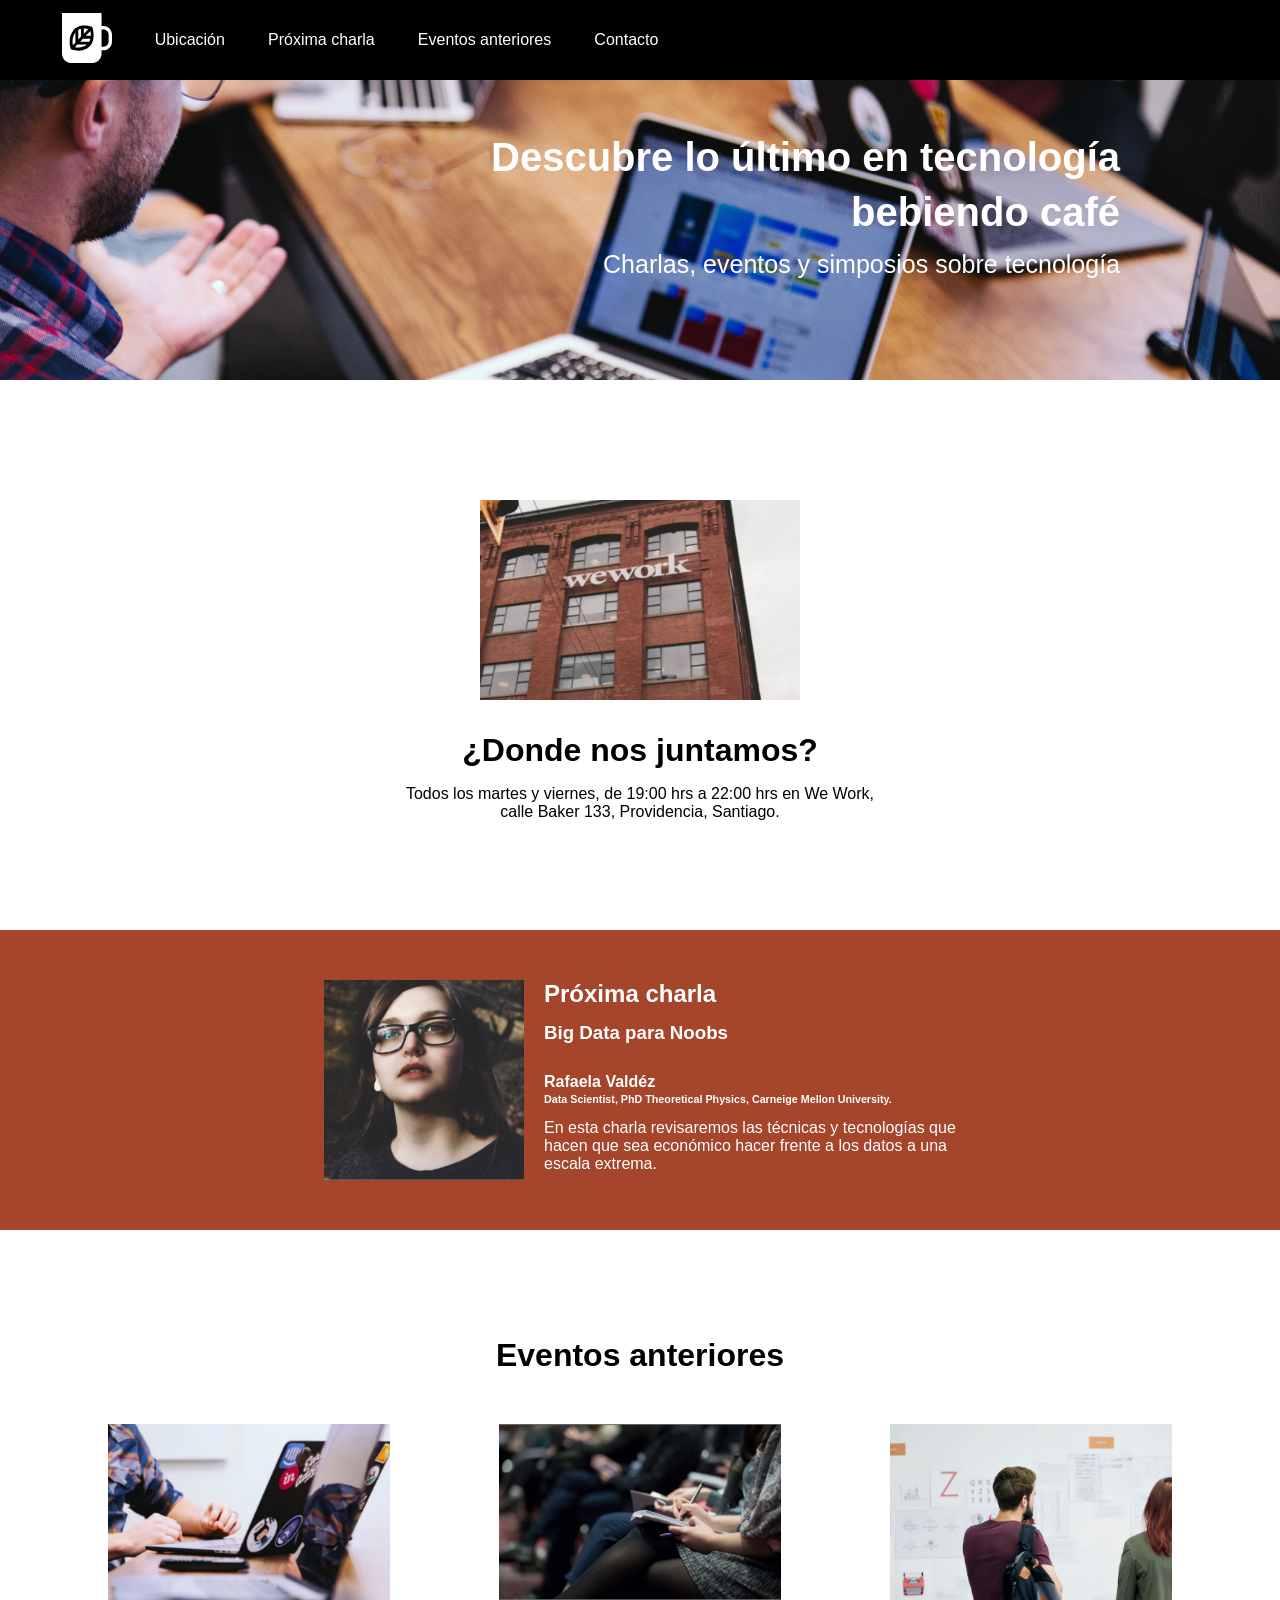
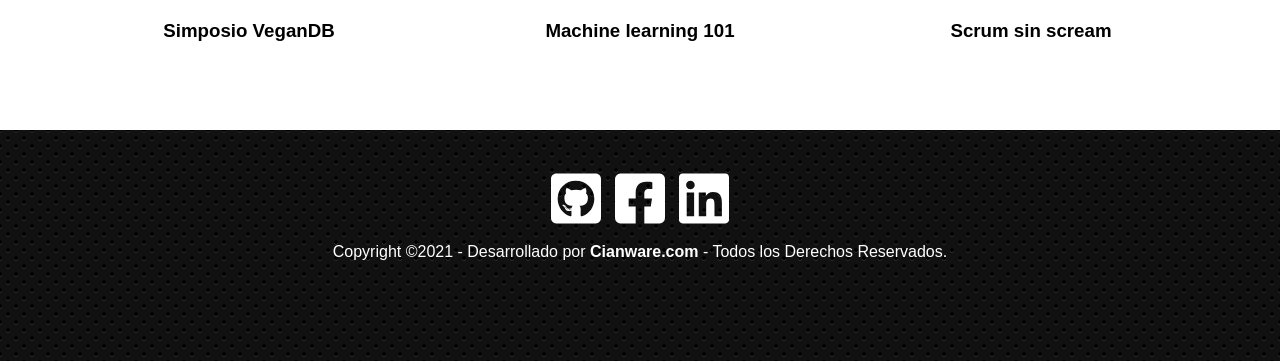
<file: index.html>
<!DOCTYPE html>
<html lang="es">
<head>
    <meta charset="UTF-8">
    <meta name="viewport" content="width=device-width, initial-scale=1.0">
    <title>Desafío - Meet & Coffee</title>
    <meta name="author" content="Daniel Andrés Vega Caro" />
    <meta name="copyright" content="Cianware.com" />
    <meta name="description" content="Descubre lo último en tecnología bebiendo café">
    <meta name="keywords" content="charlas, eventos, simposios, tecnología, co-work">
    <link rel="icon" type="image/png" href="assets/img/favicon.png">
    <link rel="stylesheet" href="assets/css/style.css">
</head>
<body>
    <!-- 1era Caja -->
    <Header class="header">
            <ul class="menu">
                <a href="index.html"><img src="assets/img/coffee-cup.svg" alt="logo" class="logo"></a>
                <li><a href="#ubicacion">Ubicación</a></li>
                <li><a href="#proxima-charla">Próxima charla</a></li>
                <li><a href="#eventos-anteriores">Eventos anteriores</a></li>
                <li><a href="#contacto">Contacto</a></li>
            </ul>
    </Header>
    <!-- 2da Caja -->
    <Main class="main-0">
        <div class="contenido-0">
            <div class="seccion-1">
                <img src="assets/img/bg-hero.png" alt="logo" class="bg-image">
                <h1 class="primer-h1">Descubre lo último en tecnología</h1>
                <h1>bebiendo café</h1>
                <p>Charlas, eventos y simposios sobre tecnología</p>
            </div>

            <a name="ubicacion"></a>
            <div class="seccion-2">
                <img src="assets/img/we-work.jpg" alt="we work" class="we-work-image">
                <h2>¿Donde nos juntamos?</h2>
                <p>Todos los martes y viernes, de 19:00 hrs a 22:00 hrs en 
                    We Work,<br />calle Baker 133, Providencia, Santiago.</p>
            </div>

            <a name="proxima-charla"></a>
            <div class="seccion-3">
                <img src="assets/img/speaker.jpg" alt="speaker" class="speaker-image">
                <div> 
                    <h2>Próxima charla</h2>
                    <h3>Big Data para Noobs</h3>
                    <h4>Rafaela Valdéz</h4>
                    <h6>Data Scientist, PhD Theoretical Physics, Carneige Mellon University.</h6>
                    <p>En esta charla revisaremos las técnicas y tecnologías que<br/>
                        hacen que sea económico hacer frente a los datos a una<br/>
                        escala extrema.
                    </p>
                </div>

            </div>

            <a name="eventos-anteriores"></a>
            <div class="seccion-4">
                    <h2>Eventos anteriores</h2>
                    <div class="eventos-container">
                        <div class="eventos-anteriores">
                            <a href="evento01.html">
                                <img src="assets/img/simposio-vegan.jpg" alt="post simposio vegan" class="evento-image">
                            </a> 
                            <h3>Simposio VeganDB</h3>
                        </div>
                        <div class="eventos-anteriores">
                            <a href="#eventos-anteriores">
                                <img src="assets/img/machine-learning.jpg" alt="machine learning"  class="evento-image"> 
                            </a>
                            <h3>Machine learning 101</h3>
                        </div>
                        <div class="eventos-anteriores">
                            <a href="#eventos-anteriores">
                                <img src="assets/img/scrum-sin-scream.jpg" alt="scrum sin scream"  class="evento-image">
                            </a>
                            <h3>Scrum sin scream</h3>
                        </div>
                    </div>
            </div>
        </div>
    </Main>
    <!-- 3era Caja -->
    <Footer class="footer-0">
        <a name="contacto"></a>
        <div>
            <a href="https://github.com/Rockelarre" target="_blank"><img src="assets/img/github-square-brands.svg" alt="Logo Github" class="icono"></a>
            <a href="https://facebook.com/LEOGRISES" target="_blank"><img src="assets/img/facebook-square-brands.svg" alt="Logo Facebook" class="icono"></a>
            <a href="https://www.linkedin.com/in/leogris/" target="_blank"><img src="assets/img/linkedin-brands.svg" alt="Logo Linkedin" class="icono"></a>
        </div>
        <p class="cianware">Copyright &copy;2021 - Desarrollado por <a href="https://cianware.com/" target="_blank"><strong>Cianware.com</strong></a>&nbsp- Todos los Derechos Reservados.</p>
    </Footer>
</body>
</html>
</file>
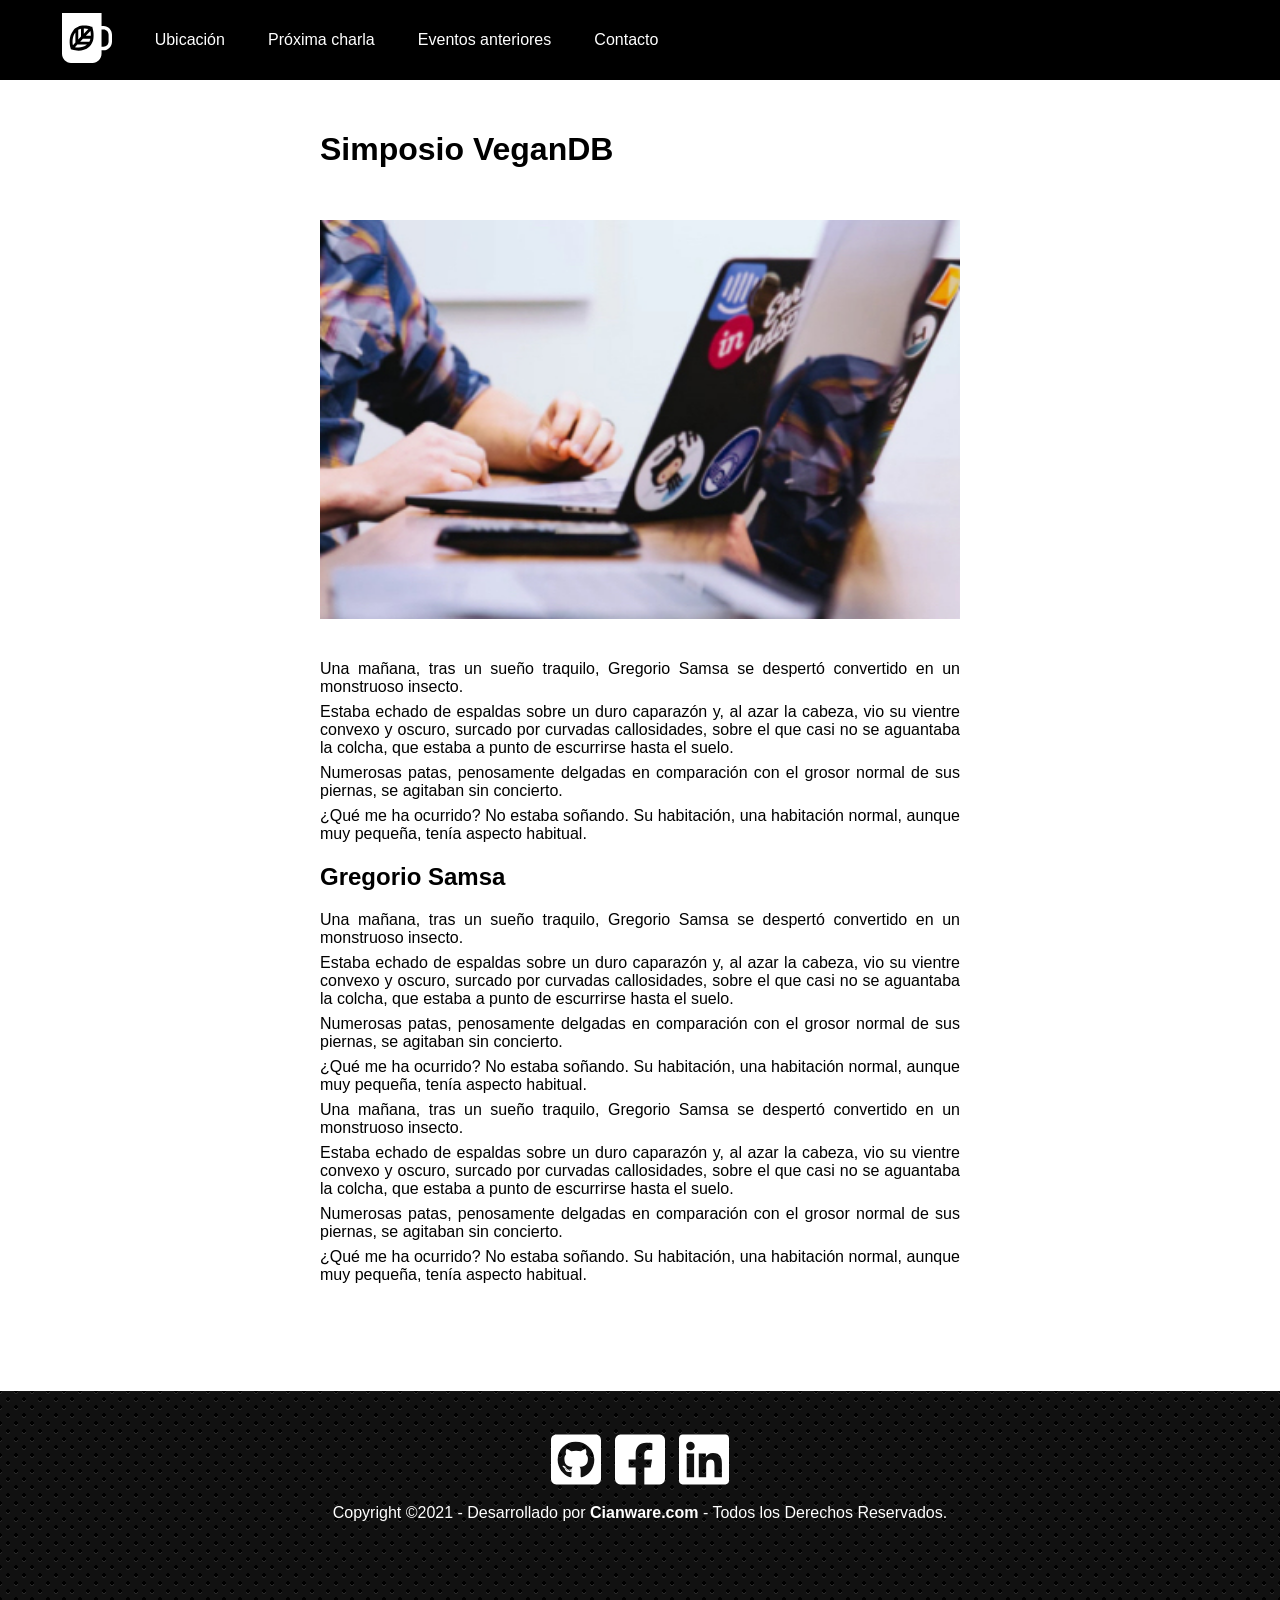
<file: evento01.html>
<!DOCTYPE html>
<html lang="es">
    <head>
        <meta charset="UTF-8">
        <meta name="viewport" content="width=device-width, initial-scale=1.0">
        <title>Desafío - Meet & Coffee</title>
        <meta name="author" content="Daniel Andrés Vega Caro" />
        <meta name="copyright" content="Cianware.com" />
        <meta name="description" content="Descubre lo último en tecnología bebiendo café">
        <meta name="keywords" content="charlas, eventos, simposios, tecnología, co-work">
        <link rel="icon" type="image/png" href="assets/img/favicon.png">
        <link rel="stylesheet" href="assets/css/style.css">
    </head>
<body>
    <!-- 1era Caja -->
    <Header class="header">
        <ul class="menu">
            <a href="index.html"><img src="assets/img/coffee-cup.svg" alt="logo" class="logo"></a>
            <li><a href="index.html#ubicacion">Ubicación</a></li>
            <li><a href="index.html#proxima-charla">Próxima charla</a></li>
            <li><a href="index.html#eventos-anteriores">Eventos anteriores</a></li>
            <li><a href="#contacto">Contacto</a></li>
        </ul>
    </Header>
    <!-- 2da Caja -->
    <Main class="main">
        <div class="contenido">
            <h1>Simposio VeganDB</h1>
            
            <img src="assets/img/simposio-vegan.jpg" alt="simposio vegan" class="simposio-vegan">
            
            <p>Una mañana, tras un sueño traquilo, Gregorio Samsa se despertó convertido 
                en un monstruoso insecto.</p>
            
            <p>Estaba echado de espaldas sobre un duro caparazón y, al azar la cabeza, 
                vio su vientre convexo y oscuro, surcado por curvadas callosidades, sobre 
                el que casi no se aguantaba la colcha, que estaba a punto de escurrirse 
                hasta el suelo.</p>
            
            <p>Numerosas patas, penosamente delgadas en comparación con el grosor normal 
                de sus piernas, se agitaban sin concierto.</p>
            
            <p>¿Qué me ha ocurrido? No estaba soñando. Su habitación, una habitación normal, 
                aunque muy pequeña, tenía aspecto habitual.</p>
            
            <h2>Gregorio Samsa</h2>

            <p>Una mañana, tras un sueño traquilo, Gregorio Samsa se despertó convertido 
                en un monstruoso insecto.</p>
            
            <p>Estaba echado de espaldas sobre un duro caparazón y, al azar la cabeza, 
                vio su vientre convexo y oscuro, surcado por curvadas callosidades, sobre 
                el que casi no se aguantaba la colcha, que estaba a punto de escurrirse 
                hasta el suelo.</p>
            
            <p>Numerosas patas, penosamente delgadas en comparación con el grosor normal 
                de sus piernas, se agitaban sin concierto.</p>
            
            <p>¿Qué me ha ocurrido? No estaba soñando. Su habitación, una habitación normal, 
                aunque muy pequeña, tenía aspecto habitual.</p>

            <p>Una mañana, tras un sueño traquilo, Gregorio Samsa se despertó convertido 
                en un monstruoso insecto.</p>
            
            <p>Estaba echado de espaldas sobre un duro caparazón y, al azar la cabeza, 
                vio su vientre convexo y oscuro, surcado por curvadas callosidades, sobre 
                el que casi no se aguantaba la colcha, que estaba a punto de escurrirse 
                hasta el suelo.</p>
            
            <p>Numerosas patas, penosamente delgadas en comparación con el grosor normal 
                de sus piernas, se agitaban sin concierto.</p>
            
            <p>¿Qué me ha ocurrido? No estaba soñando. Su habitación, una habitación normal, 
                aunque muy pequeña, tenía aspecto habitual.</p>

        </div>
    </Main>
    <!-- 3era Caja -->
    <Footer class="footer">
        <a name="contacto"></a>
        <div>
            <a href="https://github.com/Rockelarre" target="_blank"><img src="assets/img/github-square-brands.svg" alt="Logo Github" class="icono"></a>
            <a href="https://facebook.com/LEOGRISES" target="_blank"><img src="assets/img/facebook-square-brands.svg" alt="Logo Facebook" class="icono"></a>
            <a href="https://www.linkedin.com/in/leogris/" target="_blank"><img src="assets/img/linkedin-brands.svg" alt="Logo Linkedin" class="icono"></a>
        </div>
        <p class="cianware">Copyright &copy;2021 - Desarrollado por <a href="https://cianware.com/" target="_blank"><strong>Cianware.com</strong></a>&nbsp- Todos los Derechos Reservados.</p>
    </Footer>
</body>
</html>
</file>
<file: assets/css/style.css>
body{
    font-family: Arial, Helvetica, sans-serif;
    margin:0;
}

p {
    text-align: justify;
}

a{
    text-decoration: none;
}

.header{
    background: black;
    height:80px;
    width:100%;
    color:white;

    display: flex;
    flex-direction: row;
}
.menu{
    width:50%;
    list-style: none;

    display: flex;
    flex-direction: row;
    justify-content: space-around;
    align-items: center;
}
.menu a{
    color:white;
}
.menu a:hover{
    opacity:1;
    color:cyan;
    cursor: pointer;
}

.logo{
    height:50px;
    width:50px;
}
/* ----------------------------------------- */
.main{
    background: white;
    width:100%;

    display: flex;
    flex-direction: column;
    justify-content: flex-start;
    align-items: center;

    margin-top:30px;
}
.main-0{
    background: white;
    width:100%;

    display: flex;
    flex-direction: column;
    justify-content: flex-start;
    align-items: center;
}

.simposio-vegan{
    width:100%;
    margin-top: 30px;
    margin-bottom: 30px;
}

.contenido{
    width:50%;
}

.contenido-0{
    width:100%;
}

.seccion-1{
    height: 300px;

    display: flex;
    flex-direction: column;
    align-items: flex-end;
}
.seccion-1 h1 {
    color:white;
    font-weight: bolder;
    font-size: 40px;
    margin: 5px;
    margin-right: 160px;
    z-index: 1;
    position: relative;
    top:50px;
}
.seccion-1 p {
    color:white;
    font-weight: light;
    font-size: 25px;
    margin: 10px;
    margin-right: 160px;
    z-index: 1;
    position: relative;
    top:50px;
}
.bg-image{
    object-fit: cover;
    width:100%;
    height: 300px;
    position: absolute;
    z-index: 0;
}

.seccion-2{
    height:550px;

    display:flex;
    flex-direction: column;
    justify-content: flex-start;
    align-items: center;
}
.we-work-image{
    width:25%;
    margin-top: 120px;
}
.seccion-2 h2{
    font-size: 32px;
    margin-top: 32px;
    margin-bottom: 16px;
}
.seccion-2 p{
    margin-top: 0;
    text-align: center;
}

.seccion-3{
    background: #A4452C;
    height: 300px;
    color:white;

    display:flex;
    flex-direction: row;
    justify-content: center;
    align-items: center;
}
.speaker-image{
    height: 66.6%;
}
.seccion-3 div{
    height: 66.6%;
    margin-left: 20px;

    display: flex;
    flex-direction: column;
    justify-content: space-between;
}
.seccion-3 h2,h3,p{
    margin-top:7px;
    margin-bottom: 7px;
}
.seccion-3 h2{
    margin-top: 0px;
}
.seccion-3 h4{
    margin-bottom: 2px;
}
.seccion-3 h6{
    margin-top:0px;
    margin-bottom: 7px;
}

.seccion-4{
    height:500px;
    
    display:flex;
    flex-direction: column;
    justify-content: center;
    align-items: center;
}
.seccion-4 h2{
    font-size: 32px;
    margin-bottom: 50px;
}
.eventos-container{
    height: 45%;

    display:flex;
    flex-direction: row;
    justify-content: space-around;
    align-items: center;
}
.eventos-anteriores{
    width:24%;
    height:100%;

    display:flex;
    flex-direction: column;
    justify-content: space-between;
    align-items: center;
}
/* .eventos-anteriores a{
    
} */
.eventos-anteriores a{
    
    color:black;
}
.eventos-anteriores a:hover{
    opacity:0.5;
}
.eventos-anteriores a:hover + h3 {
    color: cyan;
}
.evento-image{
    width:100%;
}
/* ----------------------------------------- */
.footer{
    background:
        radial-gradient(black 15%, transparent 16%) 0 0,
        radial-gradient(black 15%, transparent 16%) 8px 8px,
        radial-gradient(rgba(255,255,255,.1) 15%, transparent 20%) 0 1px,
        radial-gradient(rgba(255,255,255,.1) 15%, transparent 20%) 8px 9px;
    background-color:#111;
    background-size:16px 16px;

    color:white;

    display: flex;
    flex-direction: column;
    justify-content: flex-end;
    align-items: center;

    margin-top:100px;
}
.footer-0{
    background:
        radial-gradient(black 15%, transparent 16%) 0 0,
        radial-gradient(black 15%, transparent 16%) 8px 8px,
        radial-gradient(rgba(255,255,255,.1) 15%, transparent 20%) 0 1px,
        radial-gradient(rgba(255,255,255,.1) 15%, transparent 20%) 8px 9px;
    background-color:#111;
    background-size:16px 16px;

    color:white;

    display: flex;
    flex-direction: column;
    justify-content: flex-end;
    align-items: center;

    margin-top:0px;
}
Footer a{
    color:white;
}
Footer a:hover{
    
    color:yellow;

    -webkit-filter: invert(45%) sepia(13%) saturate(3207%) hue-rotate(130deg) brightness(95%);
    filter: invert(45%) sepia(13%) saturate(3207%) hue-rotate(130deg) brightness(95%);
}
.cianware{
    color:white;
    margin-bottom:100px;
}
.cianware:hover{
    color:red;
}

.icono{
    width:50px;
    margin:5px;
    margin-top: 40px;
}
</file>
